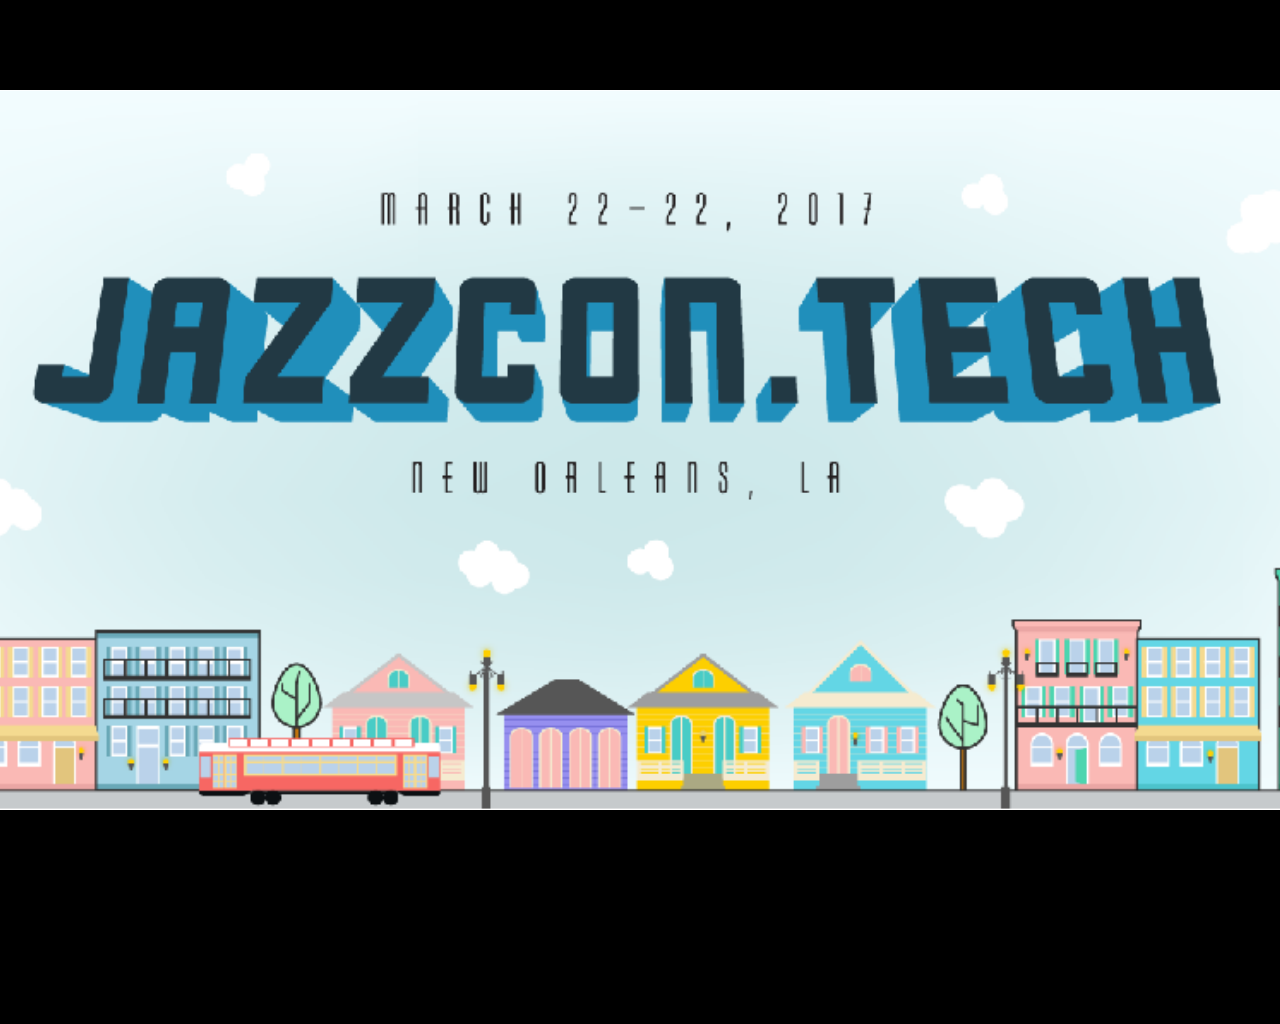
<file: JCT-Promo/assets/player/KeynoteDHTMLPlayer.html>
<!DOCTYPE html>
<html xmlns="http://www.w3.org/1999/xhtml">
    <head>
        <title>Keynote</title>
        <link href="KeynoteDHTMLPlayer.css" rel="stylesheet" type="text/css" media="screen"/>
        <meta name="viewport" content="initial-scale = 1.0, minimum-scale = 1.0, maximum-scale = 1.0, user-scalable = no, width = device-width" />
        <meta http-equiv="Content-Type" content="text/html; charset=UTF-8" />
        <script type="text/javascript" src="prototype.js"></script>
        <script type="text/javascript" src="DebuggingSupport.js"></script>
        <script type="text/javascript" src="string.js"></script>
        <script type="text/javascript" src="Utilities.js"></script>
        <script type="text/javascript" src="KeynoteDHTMLPlayer.js"></script>
        <script type="text/javascript" src="ShowController.js"></script>
        <script type="text/javascript" src="TouchController.js"></script>
        <script type="text/javascript" src="DisplayManager.js"></script>
        <script type="text/javascript" src="StageManager.js"></script>
        <script type="text/javascript" src="AnimationManager.js"></script>
        <script type="text/javascript" src="TextureManager.js"></script>
        <script type="text/javascript" src="ScriptManager.js"></script>
        <script type="text/javascript" src="OrientationController.js"></script>
        <script type="text/javascript" src="KPFObjects.js"></script>
        <script type="text/javascript" src="SlideManager.js"></script>
        <script type="text/javascript" src="NavigatorController.js"></script>
        <script type="text/javascript" src="SlideNumberController.js"></script>
        <script type="text/javascript" src="HelpPlacardController.js"></script>
        <script type="text/javascript" src="NarrationManager.js"></script>
	</head>
    <body id="body" bgcolor="black">
        <div id="background" class="bigBlackSquare">
        </div>
        <div id="previousButton" class="PreviousButtonDisabled">
        </div>
        <div id="nextButton" class="nextButtonDisabled">
        </div>
        <div id="slideCounter">
        </div>
        <span id="helpText"></span>
        <div id="stageArea">
            <div id="stage" class="stage">
            </div>
            <div id="hyperlinkPlane" class="stage">
            </div>
        </div>
        <div id="slideshowNavigator">
        </div>
        <div id="slideNumberControl">
        </div>
        <div id="slideNumberDisplay">
        </div>
        <div id="helpPlacard">
        </div>
        <div id="waitingIndicator">
        	<div id="waitingSpinner">
        	</div>
        </div>
	</body>
</html>
</file>
<file: JCT-Promo/assets/player/KeynoteDHTMLPlayer.css>
* {
    -webkit-user-select:none;
    -moz-user-select:none;
    -ms-user-select:none;
}

/* Body */

body
{
    overflow: hidden;
    margin: 0;
    -webkit-user-select: none;
    -moz-user-select: none;
    -ms-user-select: none;
}

@media screen and (max-device-width: 1025px)
{
    body
    {
        background-color: black;
    }
}

div.bigBlackSquare
{
    position: absolute; 
    top: 0px;
    left: 0px;
    width: 1024px;
    height: 1024px;
    visibility: hidden;
    background-color: black;
}

/* Debug Status Display */
   
div#statisticsDisplay
{
    position: absolute; 
    color : white;
    background-color: grey;
    visibility: hidden;
}

/* Stage */

div#stageArea
{
    position: absolute; 
    visibility: hidden;
    overflow: hidden;
}

div.stage
{
    position: absolute; 
    top: 0;
    left: 0;
    overflow: visible;
}

/* Hyperlinke Plane */

div#hyperlinkPlane
{
    visibility: hidden;
    pointer-events: none;
}

div.hyperlink
{
    position: absolute;
    cursor: pointer;
}

/* iPhone Controls Section */

div#previousButton
{
    position: absolute;
    background-repeat: no-repeat;
    background-position: center center;
    visibility: hidden;
    width: 22px;
    height: 27px;
}

div.previousButtonEnabled
{
    background-image: url('left_arrow_mobile_n.png');
    background-size: 22px 27px;
    width: 22px;
    height: 27px;
}

div.previousButtonDisabled
{
    background-image: url('left_arrow_mobile_d.png');
    background-size: 22px 27px;
    -webkit-tap-highlight-color: rgba(0,0,0,0);
    -moz-tap-highlight-color: rgba(0,0,0,0);
    -ms-tap-highlight-color: rgba(0,0,0,0);
    width: 22px;
    height: 27px;
}

div#nextButton
{
    position: absolute;
    background-repeat: no-repeat;
    background-position: center center;
    visibility: hidden;
    background-size: 22px 27px;
    width: 22px;
    height: 27px;
}

div.nextButtonEnabled
{
    background-image: url('right_arrow_mobile_n.png');
    background-size: 22px 27px;
    width: 22px;
    height: 27px;
}

div.nextButtonDisabled
{
    background-image: url('right_arrow_mobile_d.png');
    background-size: 22px 27px;
    -webkit-tap-highlight-color: rgba(0,0,0,0);
    -moz-tap-highlight-color: rgba(0,0,0,0);
    -ms-tap-highlight-color: rgba(0,0,0,0);
    width: 22px;
    height: 27px;
}

/* Navigator */

div#slideshowNavigator {
    -webkit-tap-highlight-color: rgba(0,0,0,0);
    -moz-tap-highlight-color: rgba(0,0,0,0);
    -ms-tap-highlight-color: rgba(0,0,0,0);
    position: absolute;
    overflow: hidden;
    font-family: 'Helvetica Neue', Helvetica, Arial, sans-serif;
    font-size: 12px;
    line-height: 18px;
    background-color: rgba(0,0,0,0);
    color: 232323;
    top: 0px;
    left: 0px;
    bottom: 0px;
    width: 140px;
}

div.navigatorLeftSidebar {
    position: absolute;
    overflow-x: hidden;
    overflow-y: hidden;
    top: 0px;
    left: 0px;
    bottom: 0px;
    width: 30px;
    background-color: rgba(0,0,0,0);
}

div.navigatorThumbnailSidebar {
    position: absolute;
    overflow-x: hidden;
    overflow-y: hidden;
    border-right: 1px solid #676767;
    background-color: #000;
    top: 0px;
    left: -140px;
    bottom: 0px;
    width: 129px;
    -webkit-transition-property: left;
    -webkit-transition-duration: 300ms;
    -moz-transition-property: left;
    -moz-transition-duration: 300ms;
    -ms-transition-property: left;
    -ms-transition-duration: 300ms;
}

div.navigatorThumbnailScroller {
    position: absolute;
    overflow-x: hidden;
    overflow-y: auto;
    top: 0px;
    left: 0px;
    bottom: 0px;
    width: 129px;
}

div.navigatorThumbnailScroller::-webkit-scrollbar {
    width: 7px;
}

div.navigatorThumbnailScroller::-webkit-scrollbar-thumb {
    background: rgba(255,255,255,0.4);
    -webkit-border-radius: 10px;
}

div.navigatorThumbnailSelection {
    position: absolute;
    border-top-style: none;
    border-left-style: none;
    border-right-style: none;
    display: none;
    background-color: rgba(125,125,125,0.5);
    top: 0px;
    width: 100%;
    height: 76px;
}

div.navigatorThumbnailContainer {
    position: absolute;
    top: 0px;
    left: 0px;
    bottom: auto;
    width: 119px;
}

div.navigatorThumbnailItem {
    position: absolute;
    top: 0px;
    left: 0px;
    width: 119px;
    height: 76px;
    cursor: default;
}

div.navigatorThumbnailItemCanvasContainer {
    position: absolute;
    max-height: 90px;
    border: 1px solid rgba(255,255,255,0.68);
    -webkit-box-shadow: 0px 2px 4px rgba(0,0,0,0.5);
    -moz-box-shadow: 0px 2px 4px rgba(0,0,0,0.5);
    -ms-box-shadow: 0px 2px 4px rgba(0,0,0,0.5);
    background-color: #444;
    width: 88px;    
    height: 66px;
}

/* Slide Number Control */

div#slideNumberControl {
    position: absolute;
    overflow: hidden;
    display: none;
    opacity: 0;
    font-family: 'Helvetica Neue', Helvetica, Arial, sans-serif;
    font-size: 12px;
    background-color: rgba(0,0,0,0.75);
    color: white;
    width: 120px;
    height: 110px;
    text-align: center;
    border-radius: 12px;
    -webkit-border-radius: 12px;
    -moz-border-radius: 12px;
    -ms-border-radius: 12px;
}

div.slideNumberLabel {
    position: relative;
    margin-left:16px;
    margin-right:16px;
    margin-top: 16px;
    width: 88px;
    height:33px;
    font-weight: bold;
}

div.slideNumberDigit {
    position: relative;
    margin-left:auto;
    margin-right:auto;
    font-size:40px;
    width: 88px;
    height:39px;
}

/* Slide Number Display */

div#slideNumberDisplay {
    position: absolute;
    overflow: hidden;
    display: none;
    opacity: 0;
    font-family: 'Helvetica Neue', Helvetica, Arial, sans-serif;
    font-size: 12px;
    background-color: rgba(0,0,0,0.75);
    color: white;
    width: 100px;
    height: 100px;
    text-align: center;
    border-radius: 12px;
    -webkit-border-radius: 12px;
    -moz-border-radius: 12px;
    -ms-border-radius: 12px;
}

div.slideNumberDisplayDigit {
    position: relative;
    margin-top:24px;
    margin-left:auto;
    margin-right:auto;
    font-size:40px;
    width: 88px;
    height:39px;
}

/* Help Placard Display */

div#helpPlacard {
    display: none;
    position: absolute;
    overflow: hidden;
    opacity: 0;
    font-family: Helvetica, Arial, sans-serif;
    font-size: 14px;
    background-color: rgba(20,20,20,0.95);
    color: white;
    width: 822px;
    height: 603px;
    text-align: center;
    border-radius: 12px 12px 12px 12px;
    -webkit-border-radius: 12px 12px 12px 12px;
    -moz-border-radius: 12px 12px 12px 12px;
    -ms-border-radius: 12px 12px 12px 12px;
    line-height:40px;
    box-shadow: 0px 0px 40px black;
    -webkit-box-shadow: 0px 0px 40px black;
    -moz-box-shadow: 0px 0px 40px black;
}

div.helpPlacardTitleBar {
    /*position:absolute;*/
    font-size: 22px;
    color: rgba(120,120,120,1);    
    font-family: Helvetica, Arial, sans-serif;
    width: 822px;
    height: 40px;
    border-radius: 12px 12px 0 0;
    -webkit-border-radius: 12px 12px 0 0;
    -moz-border-radius: 12px 12px 0 0;
    -ms-border-radius: 12px 12px 0 0;
    border-bottom: 1px black solid;
}

div.helpPlacardTitle {
    padding-top:4px;
    height:40px;
}

div.helpPlacardCloseButton {
    cursor:default;
    top:10px;
    left:10px;    
    position:absolute;
    background:url('close_n@2x.png') no-repeat 0 0;
    background-size: 21px 21px;
    width:21px;
    height:21px;
}

div.helpPlacardCloseButton:hover {
    background:url('close_hi@2x.png') no-repeat 0 0;
    background-size: 21px 21px;
}

div.helpPlacardCloseButton:active {
    background:url('close_p@2x.png') no-repeat 0 0;
    background-size: 21px 21px;
}

div.helpPlacardContentPanel {
    width: 822px;
    height: 310px;
}

div.helpPlacardHeader {
    color: rgba(255,255,255,1);    
    font-weight: bold;
    width:822px;
    height:40px;
    border-bottom: 1px white solid;
}

div.helpPlacardHeader {
    color: rgba(255,255,255,1);    
    font-weight: bold;
    width:822px;
    height:40px;
    border-bottom: 1px black solid;
}

div.helpPlacardItem {
    width:822px;
    height:40px;
    border-bottom: 1px black solid;
}

div.helpPlacardLeftHeaderItem {
    /*position:absolute;*/
    color: white;    
    text-align:right;
    float:left;
    width:400px;
}

div.helpPlacardLeftItem {
    color: rgba(120,120,120,1);    
    text-align:right;
    float:left;
    width:400px;
    border-right: 1px black solid;
}

div.helpPlacardRightItem {
    text-align:left;
    float:right;
    width:400px;
}

/* iPad assets */

@media all and (min-device-width: 481px) and (max-device-width: 1024px) {
    div#previousButton
    {
        background-size: 44px 54px;
        width: 44px;
        height: 54px;
    }

    div#nextButton
    {
        background-size: 44px 54px;
        width: 44px;
        height: 54px;
    }

    div.previousButtonEnabled
    {
        background-size: 44px 54px;
        width: 44px;
        height: 54px;
        background-image: static_url('left_arrow_mobile_n-hd.png');
    }

    div.previousButtonDisabled
    {
        background-size: 44px 54px;
        width: 44px;
        height: 54px;
        background-image: static_url('left_arrow_mobile_d-hd.png');
    }

    div.nextButtonEnabled
    {
        background-size: 44px 54px;
        width: 44px;
        height: 54px;
        background-image: static_url('right_arrow_mobile_n-hd.png');
    }

    div.nextButtonDisabled
    {
        background-size: 44px 54px;
        width: 44px;
        height: 54px;
        background-image: static_url('right_arrow_mobile_d-hd.png');
    }
}

/* Retina display assets */

@media all and (-webkit-min-device-pixel-ratio:2) {
    div.previousButtonEnabled
    {
        background-image: static_url('left_arrow_mobile_n-hd.png');
    }

    div.previousButtonDisabled
    {
        background-image: static_url('left_arrow_mobile_d-hd.png');
    }

    div.nextButtonEnabled
    {
        background-image: static_url('right_arrow_mobile_n-hd.png');
    }

    div.nextButtonDisabled
    {
        background-image: static_url('right_arrow_mobile_d-hd.png');
    }
}

div#slideCounter
{
    position: absolute; 
    display: table-cell;
    text-align: center;
    vertical-align: middle;
    font-family: Helvetica;
    font-size: 23px;
    color: #FFFFFF;
    text-shadow: 0.0em 0.2em #000000;
    visibility: hidden;
}

#helpText
{
    position: absolute; 
    text-align: center;
    font-family: Helvetica;
    font-size: 13px;
    color: #838383;
    text-shadow: 0.0em 0.2em #000000;
    visibility: hidden;
}

/* Waiting Indicator */

@-webkit-keyframes spinnerAnimationRotate {
    0% {
        -webkit-transform: rotate(  0deg);
    }
    8.332% {
        -webkit-transform: rotate(  0deg);
    }
    8.333% {
        -webkit-transform: rotate( 30deg);
    }
    16.666% {
        -webkit-transform: rotate( 30deg);
    }
    16.667% {
        -webkit-transform: rotate( 60deg);
    }
    24.999% {
        -webkit-transform: rotate( 60deg);
    }
    25% {
        -webkit-transform: rotate( 90deg);
    }
    33.333% {
        -webkit-transform: rotate( 90deg);
    }
    33.334% {
        -webkit-transform: rotate(120deg);
    }
    41.666% {
        -webkit-transform: rotate(120deg);
    }
    41.667% {
        -webkit-transform: rotate(150deg);
    }
    49.999% {
        -webkit-transform: rotate(150deg);
    }
    50% {
        -webkit-transform: rotate(180deg);
    }
    58.333% {
        -webkit-transform: rotate(180deg);
    }
    58.334% {
        -webkit-transform: rotate(210deg);
    }
    66.666% {
        -webkit-transform: rotate(210deg);
    }
    66.667% {
        -webkit-transform: rotate(240deg);
    }
    74.999% {
        -webkit-transform: rotate(240deg);
    }
    75% {
        -webkit-transform: rotate(270deg);
    }
    83.333% {
        -webkit-transform: rotate(270deg);
    }
    83.334% {
        -webkit-transform: rotate(300deg);
    }
    91.666% {
        -webkit-transform: rotate(300deg);
    }
    91.667% {
        -webkit-transform: rotate(330deg);
    }
    99.999% {
        -webkit-transform: rotate(330deg);
    }
    100% {
        -webkit-transform: rotate(360deg);
    }
}

@-moz-keyframes spinnerAnimationRotate {
    0% {
        -moz-transform: rotate(  0deg);
    }
    8.332% {
        -moz-transform: rotate(  0deg);
    }
    8.333% {
        -moz-transform: rotate( 30deg);
    }
    16.666% {
        -moz-transform: rotate( 30deg);
    }
    16.667% {
        -moz-transform: rotate( 60deg);
    }
    24.999% {
        -moz-transform: rotate( 60deg);
    }
    25% {
        -moz-transform: rotate( 90deg);
    }
    33.333% {
        -moz-transform: rotate( 90deg);
    }
    33.334% {
        -moz-transform: rotate(120deg);
    }
    41.666% {
        -moz-transform: rotate(120deg);
    }
    41.667% {
        -moz-transform: rotate(150deg);
    }
    49.999% {
        -moz-transform: rotate(150deg);
    }
    50% {
        -moz-transform: rotate(180deg);
    }
    58.333% {
        -moz-transform: rotate(180deg);
    }
    58.334% {
        -moz-transform: rotate(210deg);
    }
    66.666% {
        -moz-transform: rotate(210deg);
    }
    66.667% {
        -moz-transform: rotate(240deg);
    }
    74.999% {
        -moz-transform: rotate(240deg);
    }
    75% {
        -moz-transform: rotate(270deg);
    }
    83.333% {
        -moz-transform: rotate(270deg);
    }
    83.334% {
        -moz-transform: rotate(300deg);
    }
    91.666% {
        -moz-transform: rotate(300deg);
    }
    91.667% {
        -moz-transform: rotate(330deg);
    }
    99.999% {
        -moz-transform: rotate(330deg);
    }
    100% {
        -moz-transform: rotate(360deg);
    }
}

@-ms-keyframes spinnerAnimationRotate {
    0% {
        -ms-transform: rotate(  0deg);
    }
    8.332% {
        -ms-transform: rotate(  0deg);
    }
    8.333% {
        -ms-transform: rotate( 30deg);
    }
    16.666% {
        -ms-transform: rotate( 30deg);
    }
    16.667% {
        -ms-transform: rotate( 60deg);
    }
    24.999% {
        -ms-transform: rotate( 60deg);
    }
    25% {
        -ms-transform: rotate( 90deg);
    }
    33.333% {
        -ms-transform: rotate( 90deg);
    }
    33.334% {
        -ms-transform: rotate(120deg);
    }
    41.666% {
        -ms-transform: rotate(120deg);
    }
    41.667% {
        -ms-transform: rotate(150deg);
    }
    49.999% {
        -ms-transform: rotate(150deg);
    }
    50% {
        -ms-transform: rotate(180deg);
    }
    58.333% {
        -ms-transform: rotate(180deg);
    }
    58.334% {
        -ms-transform: rotate(210deg);
    }
    66.666% {
        -ms-transform: rotate(210deg);
    }
    66.667% {
        -ms-transform: rotate(240deg);
    }
    74.999% {
        -ms-transform: rotate(240deg);
    }
    75% {
        -ms-transform: rotate(270deg);
    }
    83.333% {
        -ms-transform: rotate(270deg);
    }
    83.334% {
        -ms-transform: rotate(300deg);
    }
    91.666% {
        -ms-transform: rotate(300deg);
    }
    91.667% {
        -ms-transform: rotate(330deg);
    }
    99.999% {
        -ms-transform: rotate(330deg);
    }
    100% {
        -ms-transform: rotate(360deg);
    }
}

div#waitingIndicator
{
    position: absolute;
    display: none;
    visibility: visible;
    width: 110px;
    height: 110px;
    background-image: url('waiting_bezel.png');
}

div#waitingSpinner
{
    position: absolute; 
    visibility: visible;
    top: 27px;
    left: 33px;
    width: 42px;
    height: 42px;
    background: transparent url('spinner.png') no-repeat 0 0;
    opacity: 0.75;
    -webkit-animation: spinnerAnimationRotate 1s linear infinite;
    -moz-animation: spinnerAnimationRotate 1s linear infinite;
    -ms-animation: spinnerAnimationRotate 1s linear infinite;
}
</file>
